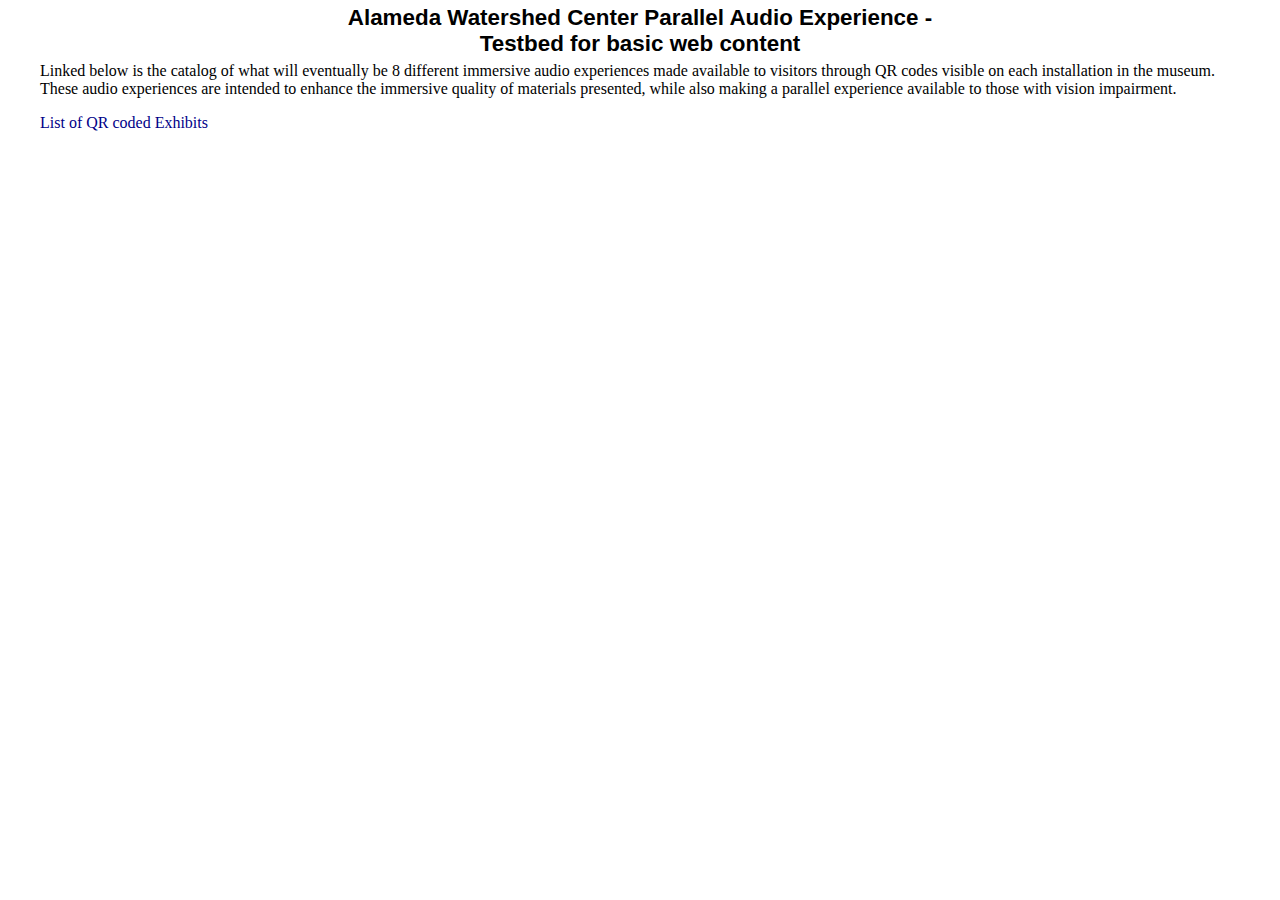
<file: index.html>
<html>
<head>
<title>Alameda Watershed Center Parallel Audio Experience</title>
<link rel="stylesheet" href="awcpaeStyle.css">
</head>
<body>
<h1>Alameda Watershed Center Parallel Audio Experience - <br>
Testbed for basic web content</h1>

Linked below is the catalog of what will eventually be 8 different immersive audio experiences made available to 
  visitors through QR codes visible on each installation in the museum. These audio experiences are intended to 
  enhance the immersive quality of materials presented, while also making a parallel experience available 
  to those with vision impairment.
<p></p>
<p></p>
<a href="PEXP-exhibits.html">List of QR coded Exhibits</a>
<p></p>

</body>
</html>
</file>
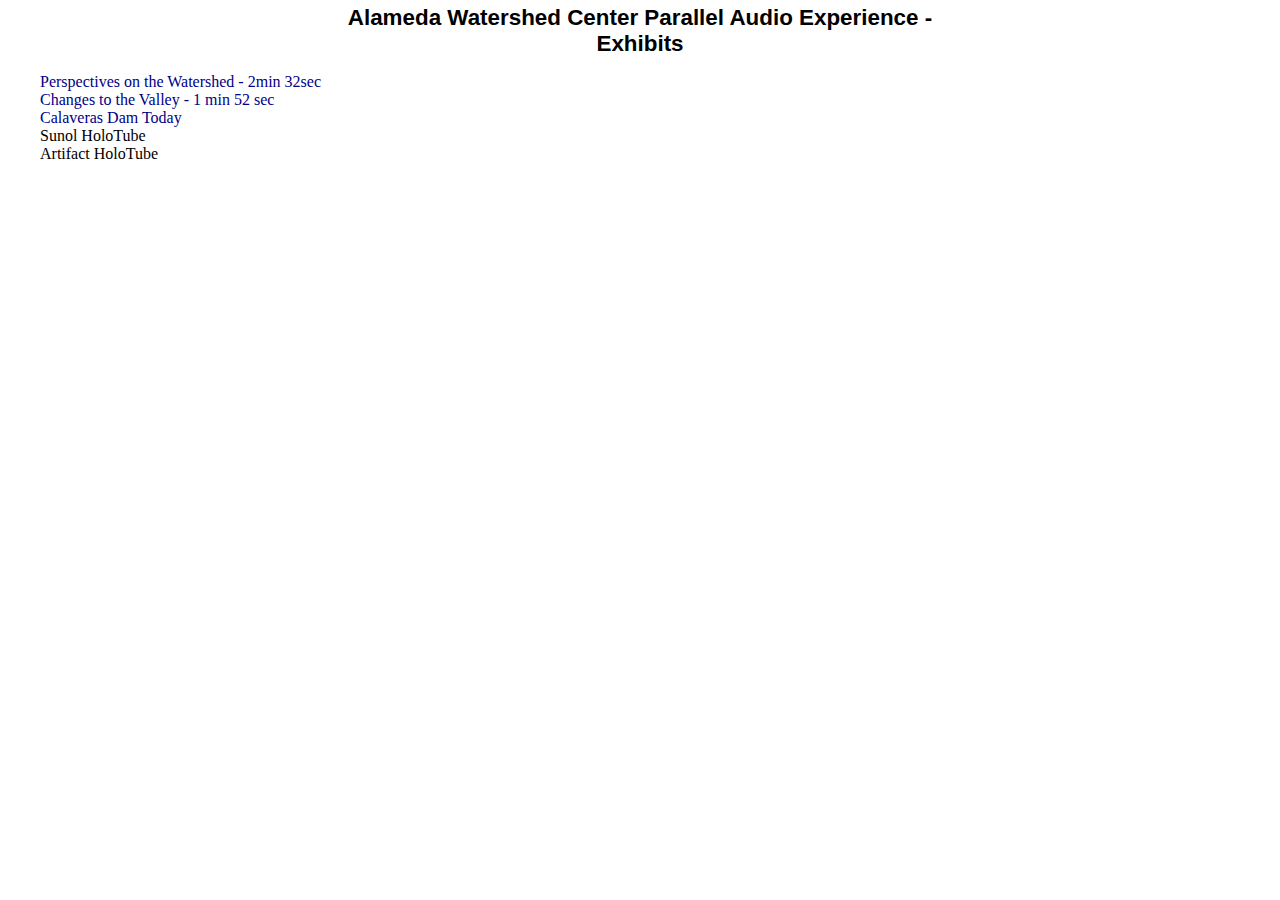
<file: PEXP-exhibits.html>
<html>
<head>
<title>Alameda Watershed Center Parallel Audio Experience</title>
<link rel="stylesheet" href="awcpaeStyle.css">
</head>
<body>
<p></p>
<h1>Alameda Watershed Center Parallel Audio Experience - <br>Exhibits</h1>
<p></p>

<a href="PEXP1-Persp.html">Perspectives on the Watershed - 2min 32sec</a><br>
<a href="PEXP2-Changes.html">Changes to the Valley - 1 min 52 sec</a><br>
<a href="PEXP3-Dam.html">Calaveras Dam Today</a><br>
Sunol HoloTube<br>
Artifact HoloTube<br>
<p></p>

</body>
</html>
</file>
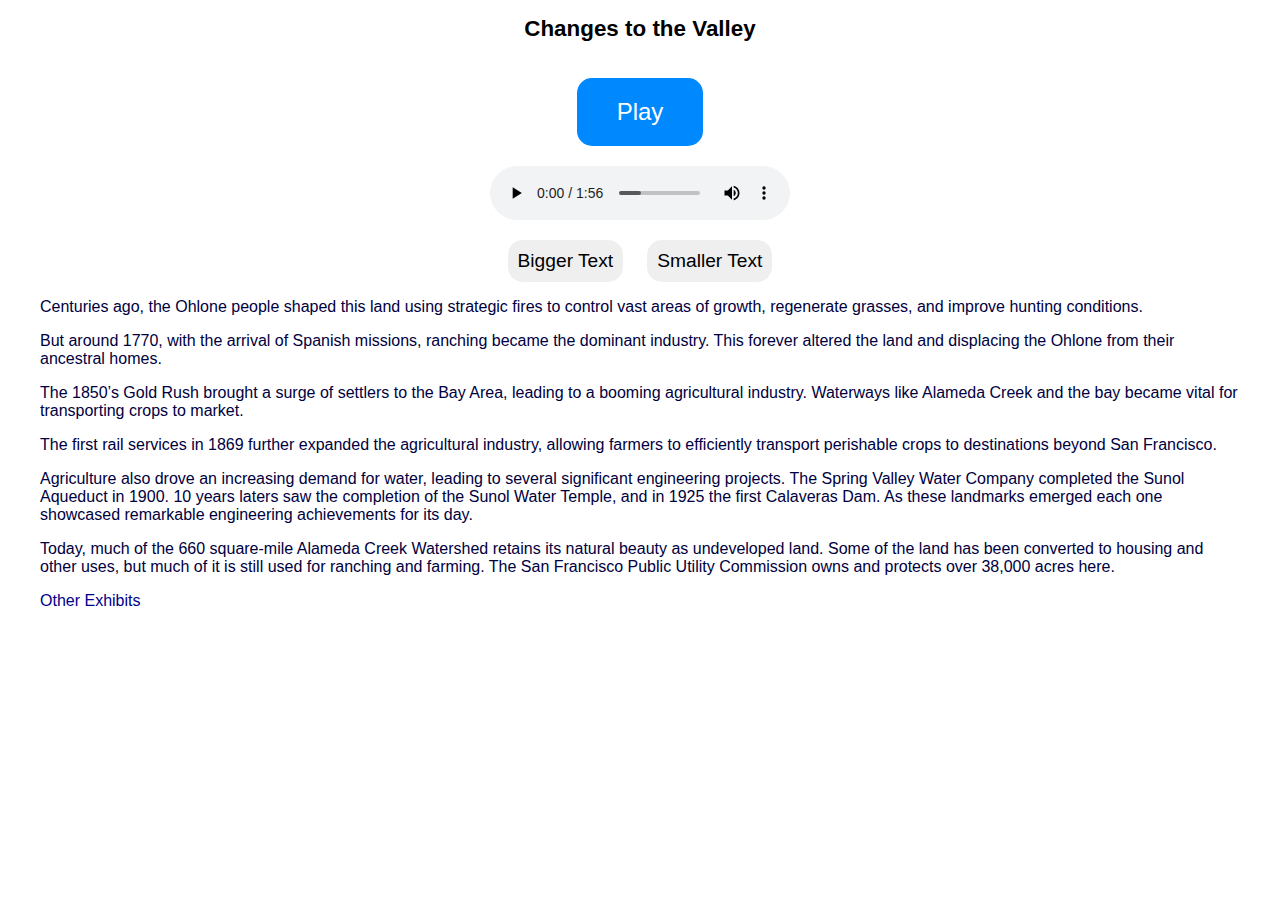
<file: PEXP2-Changes.html>
<!DOCTYPE html>
<html lang="en">
<head>
  <meta charset="UTF-8">
    <meta http-equiv="X-UA-Compatible" content="IE=edge">
    <meta name="viewport" content="width=device-width, initial-scale=1.0">
    <title>Alameda Watershed Center Parallel Audio Experience</title>
<link rel="stylesheet" href="awcpaeStyle.css">
<script>
	function increaseFontSize() {
		let currentSize = parseFloat(window.getComputedStyle(document.getElementById('audio-text')).fontSize);
		document.getElementById('audio-text').style.fontSize = (currentSize + 5) + "px";
	}

	function decreaseFontSize() {
		let currentSize = parseFloat(window.getComputedStyle(document.getElementById('audio-text')).fontSize);
		document.getElementById('audio-text').style.fontSize = (currentSize - 5) + "px";
	}
	function togglePlay() {
		var siteAudio = document.getElementById("siteAudio");
		return siteAudio.paused ? siteAudio.play() : siteAudio.pause();
	};
</script>
</head>
<body>
<p>
<h1>Changes to the Valley</h1>
</p>
<div class="control-div">
	<input class="play-button" type="button" value="Play" onclick="togglePlay()" /><br>
	<audio id="siteAudio" controls>
		<source src="Parallel2-Changes.mp3" type="audio/MP3" />
		Your browser does not support the audio element.
	</audio><p></p>
	<button class="control-buttons" onclick="increaseFontSize()">Bigger Text</button>
	<button class="control-buttons" onclick="decreaseFontSize()">Smaller Text</button><br>
</div>

<div id="audio-text" aria-hidden="true">
<p>
Centuries ago, the Ohlone people shaped this land using strategic fires to control vast areas of growth, regenerate grasses, and improve hunting conditions.
</p><p>
But around 1770, with the arrival of Spanish missions, ranching became the dominant industry. This forever altered the land and displacing the Ohlone from their ancestral homes.
</p><p>
The 1850’s Gold Rush brought a surge of settlers to the Bay Area, leading to a booming agricultural industry. Waterways like Alameda Creek and the bay became vital for transporting crops to market.
</p><p>
The first rail services in 1869 further expanded the agricultural industry, allowing farmers to efficiently transport perishable crops to destinations beyond San Francisco.
</p><p>
Agriculture also drove an increasing demand for water, leading to several significant engineering projects. The Spring Valley Water Company completed the Sunol Aqueduct in 1900. 10 years laters saw the completion of the Sunol Water Temple, and in 1925 the first Calaveras Dam. As these landmarks emerged each one showcased remarkable engineering achievements for its day.
</p><p>
Today, much of the 660 square-mile Alameda Creek Watershed retains its natural beauty as undeveloped land. Some of the land has been converted to housing and other uses, but much of it is still used for ranching and farming. The San Francisco Public Utility Commission owns and protects over 38,000 acres here.
</p><p>
<a href="PEXP-exhibits.html">Other Exhibits</a>
</p>
</div>
</body>
</html>
</file>
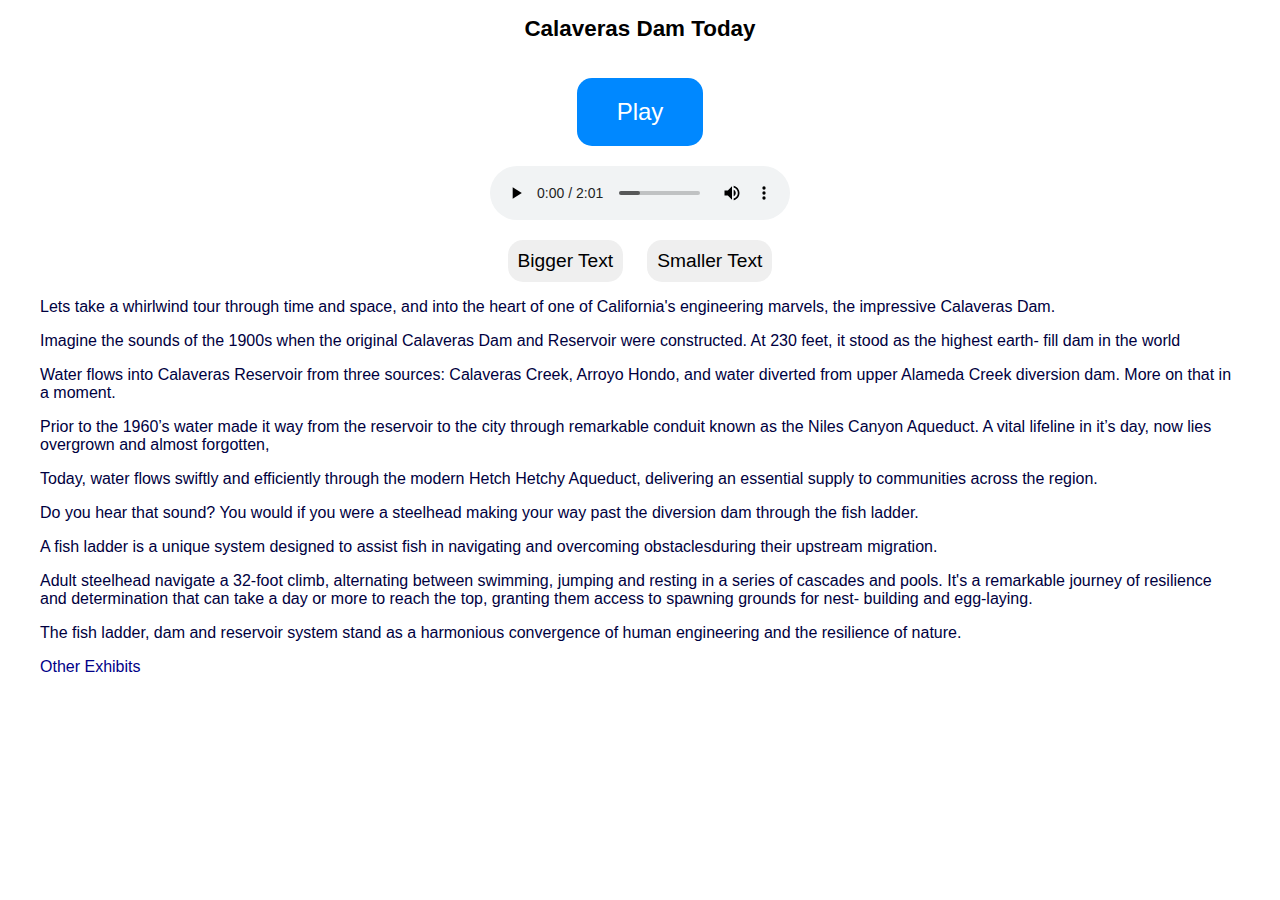
<file: PEXP3-Dam.html>
<!DOCTYPE html>
<html lang="en">
<head>
  <meta charset="UTF-8">
    <meta http-equiv="X-UA-Compatible" content="IE=edge">
    <meta name="viewport" content="width=device-width, initial-scale=1.0">
    <title>Alameda Watershed Center Parallel Audio Experience</title>
<link rel="stylesheet" href="awcpaeStyle.css">
<script>
	function increaseFontSize() {
		let currentSize = parseFloat(window.getComputedStyle(document.getElementById('audio-text')).fontSize);
		document.getElementById('audio-text').style.fontSize = (currentSize + 5) + "px";
	}

	function decreaseFontSize() {
		let currentSize = parseFloat(window.getComputedStyle(document.getElementById('audio-text')).fontSize);
		document.getElementById('audio-text').style.fontSize = (currentSize - 5) + "px";
	}
	function togglePlay() {
		var siteAudio = document.getElementById("siteAudio");
		return siteAudio.paused ? siteAudio.play() : siteAudio.pause();
	};
</script>
</head>
<body>
<p>
<h1>Calaveras Dam Today</h1>
</p>
<div class="control-div">
	<input class="play-button" type="button" value="Play" onclick="togglePlay()" /><br>
	<audio id="siteAudio" controls>
		<source src="Parallel3-Dam.mp3" type="audio/MP3" />
		Your browser does not support the audio element.
	</audio><p></p>
	<button class="control-buttons" onclick="increaseFontSize()">Bigger Text</button>
	<button class="control-buttons" onclick="decreaseFontSize()">Smaller Text</button><br>
</div>

<div id="audio-text" aria-hidden="true">
<p>
Lets take a whirlwind tour through time and space, and into the heart of one of California's engineering marvels, the impressive Calaveras Dam.
</p><p>
Imagine the sounds of the 1900s when the original Calaveras Dam and Reservoir were constructed. At 230 feet, it stood as the highest earth- fill dam in the world
</p><p>
Water flows into Calaveras Reservoir from three sources:  Calaveras Creek, Arroyo Hondo, and water diverted from upper Alameda Creek diversion dam. More on that in a moment.
</p><p>
Prior to the 1960’s water made it way from the reservoir to the city through remarkable conduit known as the Niles Canyon Aqueduct. A vital lifeline in it’s day, now lies overgrown and almost forgotten,
</p><p>
Today, water flows swiftly and efficiently through the modern Hetch Hetchy Aqueduct, delivering an essential supply to communities across the region.
</p><p>
Do you hear that sound? You would if you were a steelhead making your way past the diversion dam through the fish ladder.
</p><p>
A fish ladder is a unique system designed to assist fish in navigating and overcoming obstaclesduring their upstream migration.
</p><p>
Adult steelhead navigate a 32-foot climb, alternating between swimming, jumping and resting in a series of cascades and pools. It's a remarkable journey of resilience and determination that can take a day or more to reach the top, granting them access to spawning grounds for nest- building and egg-laying.
</p><p>
The fish ladder, dam and reservoir system stand as a harmonious convergence of human engineering and the resilience of nature.
</p><p>
<a href="PEXP-exhibits.html">Other Exhibits</a>
</p>
</div>
</body>
</html>
</file>
<file: awcpaeStyle.css>
body {
	background-color: #ffffff;
	margin:0px 40px 40px 40px;
}

.page {
position: relative;
width:960px;
margin: 0 auto;
clear:both;
box-shadow: 5px -5px 10px rgba(0,0,0,0.1);
}

.headerdiv {
float:left;
height:90px;
width:960px;
margin: 0 auto;
clear:both;
}

.logo {
width:280px;
}


.play-button {
	background-color: #08f;
	color: #FFF;
	padding: 20px 40px;
	font-size: 24px;
	cursor: pointer;
	margin: 20px 0;  /* padding above and below */
	border: none;
	border-radius: 15px;
	display: inline-block;
}


.control-buttons {
	padding: 10px 10px;
	font-size: 1.2em;
	cursor: pointer;
	margin-right: 10px;
 	margin-left: 10px;
	border: none;
	border-radius: 15px;
	display: inline-block;
}

.control-div {
	text-align: center;
}

.bodydiv {
	float:left;
	width:100%;
	margin: 0 auto;
	background-color: #ffffff;
}

.footer {
	float:left;
	width:98%;
	margin: 0 auto;
	background-color: #3080b4;
	border:0px solid #000000;
	color: #ffffff;
	padding: 10px 10px 10px 10px;
}

a:link {color:#000088; text-decoration: none;}     /* unvisited link  */
a:visited {color:#440088; text-decoration: none;}  /* visited link    */
a:hover {color:#3080b4; text-decoration: none;}    /* mouse over link */
a:active {color:#000000; text-decoration: none;}   /* selected link   */

.navlong a:hover {color:#ffffff; text-decoration: none;}

AudioControls {
	justify-content: center;
}

p {color:#000040;
	font-family: "Libre Franklin",sans-serif;
	padding: 0px 0px 0px 0px;
}

h1 {color:#000000;
	text-align: center;
	font-family: "Libre Franklin",sans-serif;
	font-size: 1.4em;
	font-weight: 600;
	margin:5;
	padding:0;
}

h5 {color:#000000;
	font-family: "Libre Franklin",sans-serif;
	font-size: 1.4em;
	font-weight: 900;
	margin:5;
	padding:0;
}

h2 {color:#000000;
	font-family: "Libre Franklin",sans-serif;
	font-size: 1.4em;
	font-weight: 700;
	margin:5;
	padding:0;
}

h3 {color:#000000;
	font-family: "Libre Franklin",sans-serif;
	font-size: 1em;
	font-weight: 300;
	margin:5;
	padding:0;
}

#title {color:#000000;
	font-family: "Libre Franklin",sans-serif;
	font-size: 2em;
	font-weight: 100;
	margin:0;
	padding:0;
}

#description {color:#000000;
	font-family: "Libre Franklin",sans-serif;
	font-size: 1em;
	font-weight: 300;
	margin:0;
	padding:0;
}
</style>
</file>
